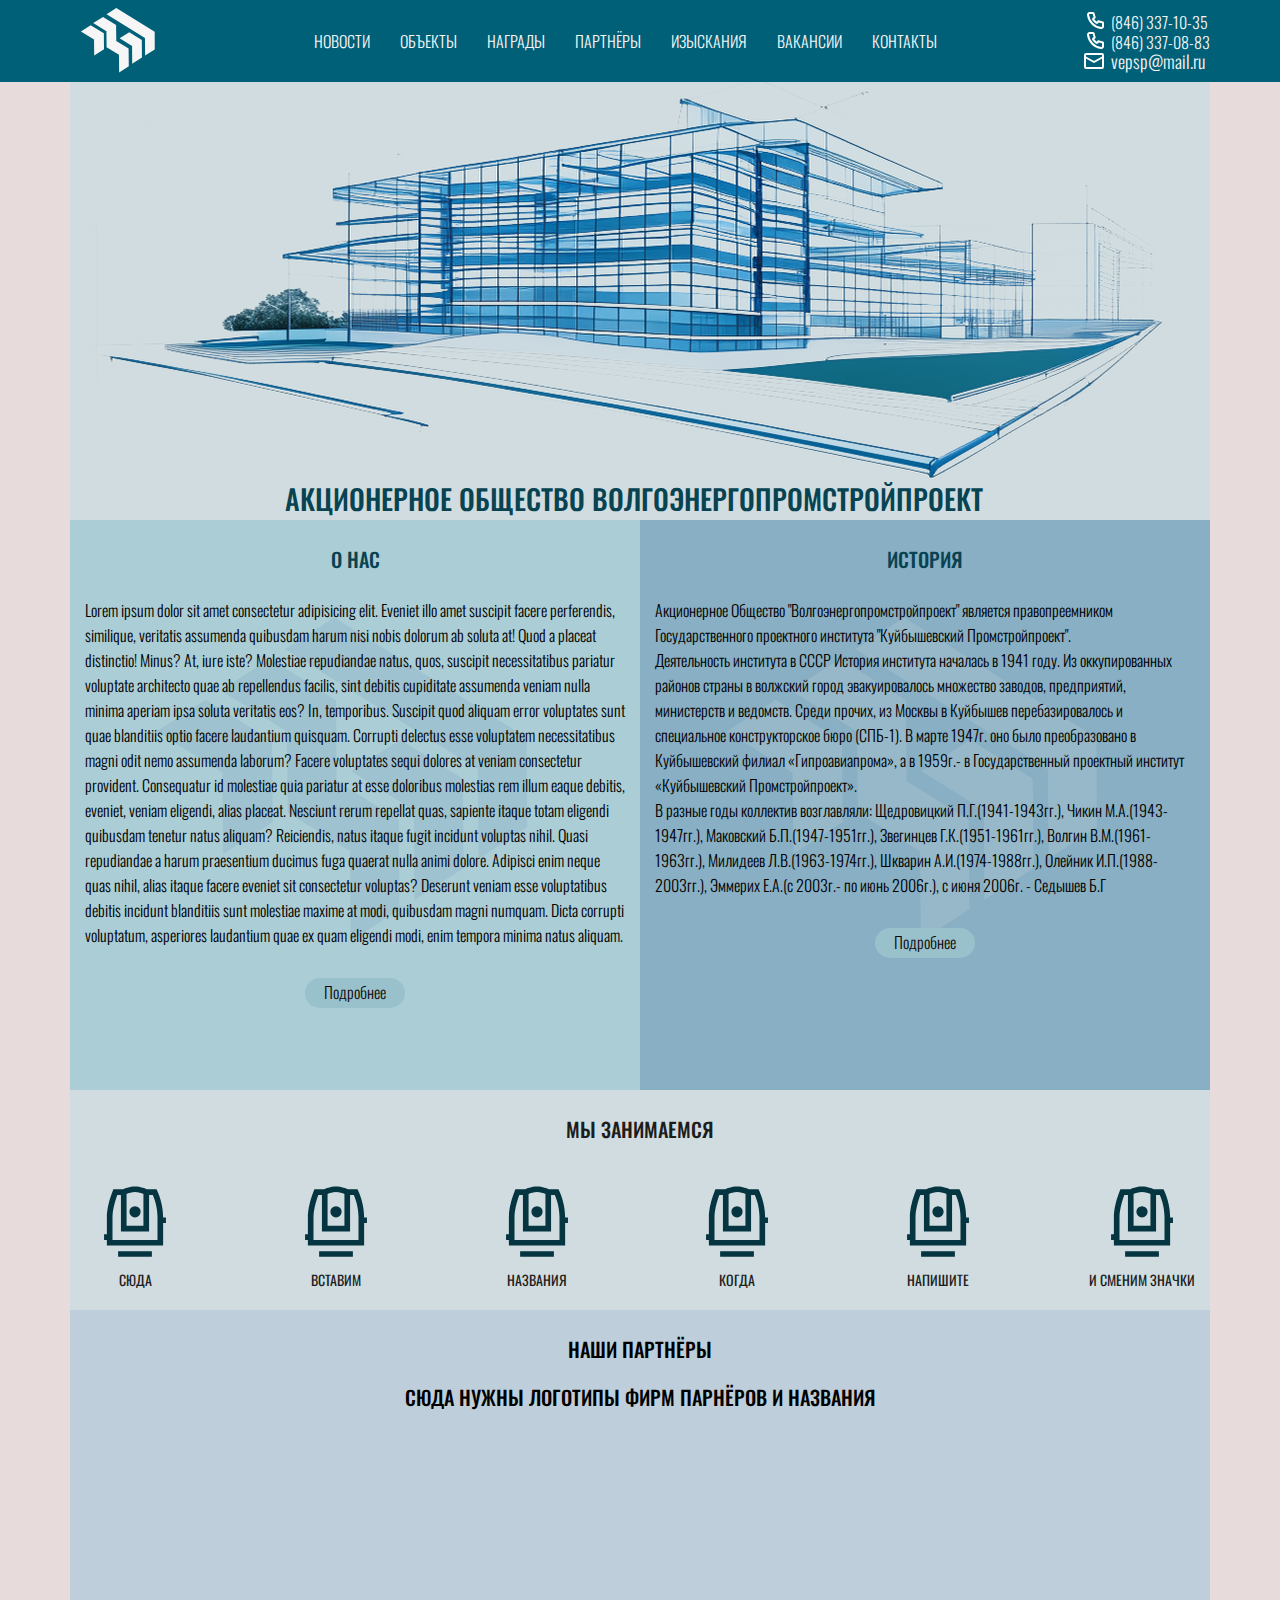
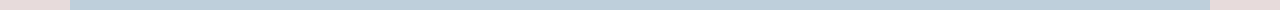
<file: index.html>
<!DOCTYPE html>
<html lang="ru">
  <head>
    <meta charset="UTF-8" />
    <meta name="viewport" content="width=device-width, initial-scale=1.0" />
    <title>АО ВЭПСП</title>
    <link rel="stylesheet" href="css/reset.css" />
    <link rel="stylesheet" href="css/normalize.css" />
    <link rel="stylesheet" href="style.css" />
    <link rel="preconnect" href="https://fonts.googleapis.com" />
    <link rel="preconnect" href="https://fonts.gstatic.com" crossorigin />
    <link
      href="https://fonts.googleapis.com/css2?family=Oswald:wght@300;500;600&display=swap"
      rel="stylesheet"
    />
  </head>
  <body>
    <header class="header">
      <div class="container">
        <nav class="nav">
          <a href="#" class="logo">
            <svg
              class="logo"
              width="100"
              height="70"
              viewBox="0 0 656 528"
              fill="none"
              xmlns="http://www.w3.org/2000/svg"
            >
              <path
                d="M33.0409 199.155L132.198 260.589L133.498 381.06L207.336 334.579L206.15 213.767L106.648 152.978"
                fill="currentColor"
              />
              <path
                d="M125.859 136.428L199.987 89.6133L298.509 150.877L299.923 271.663L392.825 328.789L394.339 462.796L321.607 508.645L320.236 375.763L226.722 318.332L225.68 197.94L125.859 136.428Z"
                fill="currentColor"
              />
              <path
                d="M325.095 251.667L398.052 205.102L492.516 263.316L493.586 396.266L420.095 442.791L418.961 309.853L325.095 251.667Z"
                fill="currentColor"
              />
              <path
                d="M226.754 69.7974L300.11 23.217L589.565 201.773L590.159 335.349L517.536 381.816L516.205 248.433L226.754 69.7974Z"
                fill="currentColor"
              />
            </svg>
          </a>

          <ul class="menu">
            <li class="menu-item">
              <a class="menu-link" href="news.html">НОВОСТИ</a>
            </li>
            <li class="menu-item"><a class="menu-link" href="">ОБЪЕКТЫ</a></li>
            <li class="menu-item"><a class="menu-link" href="">НАГРАДЫ</a></li>
            <li class="menu-item"><a class="menu-link" href="">ПАРТНЁРЫ</a></li>
            <li class="menu-item">
              <a class="menu-link" href="research.html">ИЗЫСКАНИЯ</a>
            </li>
            <li class="menu-item">
              <a class="menu-link" href="vacancy.html">ВАКАНСИИ</a>
            </li>
            <li class="menu-item">
              <a class="menu-link" href="contacts.html">КОНТАКТЫ</a>
            </li>
          </ul>

          <ul class="contacts">
            <li><a href="tel:78463371035">(846) 337-10-35</a></li>
            <li><a href="tel:78463370883">(846) 337-08-83</a></li>
            <li class="mail">
              <a class="mail" href="mailto:vepsp@mail.ru"> vepsp@mail.ru</a>
            </li>
          </ul>
        </nav>
      </div>
    </header>

    <main class="main">
      <section class="headline">
        <h1 class="title">АКЦИОНЕРНОЕ ОБЩЕСТВО ВОЛГОЭНЕРГОПРОМСТРОЙПРОЕКТ</h1>
      </section>
      <section class="block-boxes">
        <ul class="about-us">
          <h2 class="ogl">О НАС</h2>
          <p class="text-block">
            Lorem ipsum dolor sit amet consectetur adipisicing elit. Eveniet
            illo amet suscipit facere perferendis, similique, veritatis
            assumenda quibusdam harum nisi nobis dolorum ab soluta at! Quod a
            placeat distinctio! Minus? At, iure iste? Molestiae repudiandae
            natus, quos, suscipit necessitatibus pariatur voluptate architecto
            quae ab repellendus facilis, sint debitis cupiditate assumenda
            veniam nulla minima aperiam ipsa soluta veritatis eos? In,
            temporibus. Suscipit quod aliquam error voluptates sunt quae
            blanditiis optio facere laudantium quisquam. Corrupti delectus esse
            voluptatem necessitatibus magni odit nemo assumenda laborum? Facere
            voluptates sequi dolores at veniam consectetur provident.
            Consequatur id molestiae quia pariatur at esse doloribus molestias
            rem illum eaque debitis, eveniet, veniam eligendi, alias placeat.
            Nesciunt rerum repellat quas, sapiente itaque totam eligendi
            quibusdam tenetur natus aliquam? Reiciendis, natus itaque fugit
            incidunt voluptas nihil. Quasi repudiandae a harum praesentium
            ducimus fuga quaerat nulla animi dolore. Adipisci enim neque quas
            nihil, alias itaque facere eveniet sit consectetur voluptas?
            Deserunt veniam esse voluptatibus debitis incidunt blanditiis sunt
            molestiae maxime at modi, quibusdam magni numquam. Dicta corrupti
            voluptatum, asperiores laudantium quae ex quam eligendi modi, enim
            tempora minima natus aliquam.
          </p>
          <a class="details btn-block" href="">Подробнее</a>
        </ul>
        <ul class="history">
          <h2 class="ogl">ИСТОРИЯ</h2>
          <p class="text-block">
            Акционерное Общество "Волгоэнергопромстройпроект" является
            правопреемником Государственного проектного института "Куйбышевский
            Промстройпроект". <br />Деятельность института в СССР История
            института началась в 1941 году. Из оккупированных районов страны в
            волжский город эвакуировалось множество заводов, предприятий,
            министерств и ведомств. Среди прочих, из Москвы в Куйбышев
            перебазировалось и специальное конструкторское бюро (СПБ-1). В марте
            1947г. оно было преобразовано в Куйбышевский филиал
            «Гипроавиапрома», а в 1959г.- в Государственный проектный институт
            «Куйбышевский Промстройпроект».<br />
            В разные годы коллектив возглавляли: Щедровицкий П.Г.(1941-1943гг.),
            Чикин М.А.(1943-1947гг.), Маковский Б.П.(1947-1951гг.), Звегинцев
            Г.К.(1951-1961гг.), Волгин В.М.(1961-1963гг.), Милидеев
            Л.В.(1963-1974гг.), Шкварин А.И.(1974-1988гг.), Олейник
            И.П.(1988-2003гг.), Эммерих Е.А.(с 2003г.- по июнь 2006г.), с июня
            2006г. - Седышев Б.Г
          </p>
          <a class="details btn-block" href="">Подробнее</a>
        </ul>
      </section>
      <section class="about-work">
        <h2 class="ogl">МЫ ЗАНИМАЕМСЯ</h2>
        <div class="work-inside">
          <div class="rtg">
            <svg
              class="logo-about"
              width="180"
              height="100"
              xmlns="http://www.w3.org/2000/svg"
              viewBox="0 0 32 32"
            >
              <path
                style="
                  line-height: normal;
                  text-indent: 0;
                  text-align: start;
                  text-decoration-line: none;
                  text-decoration-style: solid;
                  text-decoration-color: #000;
                  text-transform: none;
                  block-progression: tb;
                  isolation: auto;
                  mix-blend-mode: normal;
                  fill: #053541;
                "
                d="M 16 3 C 14.023696 3 12.287704 3.7573069 11.777344 4 L 8.3222656 4 L 8.0722656 4.6289062 C 8.0722656 4.6289062 6 9.6666667 6 14 L 6 20 L 5 20 L 5 22 L 6 22 L 6 24 L 26 24 L 26 16 L 27 16 L 27 14 L 26 14 C 26 8.7333333 23.894531 4.5527344 23.894531 4.5527344 L 23.617188 4 L 23 4 L 20.222656 4 C 19.712296 3.757307 17.976304 3 16 3 z M 16 5 C 17.133562 5 18.325882 5.4032515 19 5.6679688 L 19 17 L 13 17 L 13 5.6679688 C 13.674118 5.4032515 14.866438 5 16 5 z M 9.7226562 6 L 11 6 L 11 19 L 21 19 L 21 6 L 22.314453 6 C 22.645576 6.7189525 24 9.7894236 24 14 L 24 22 L 8 22 L 8 14 C 8 10.725409 9.3937184 6.883794 9.7226562 6 z M 16 10 A 2 2 0 0 0 14 12 A 2 2 0 0 0 16 14 A 2 2 0 0 0 18 12 A 2 2 0 0 0 16 10 z M 10 26 L 10 28 L 22 28 L 22 26 L 10 26 z"
                font-weight="400"
                font-family="sans-serif"
                white-space="normal"
                overflow="visible"
              />
            </svg>
            <h2>СЮДА</h2>
          </div>
          <div>
            <svg
              class="logo-about"
              width="180"
              height="100"
              xmlns="http://www.w3.org/2000/svg"
              viewBox="0 0 32 32"
            >
              <path
                style="
                  line-height: normal;
                  text-indent: 0;
                  text-align: start;
                  text-decoration-line: none;
                  text-decoration-style: solid;
                  text-decoration-color: #000;
                  text-transform: none;
                  block-progression: tb;
                  isolation: auto;
                  mix-blend-mode: normal;
                  fill: #053541;
                "
                d="M 16 3 C 14.023696 3 12.287704 3.7573069 11.777344 4 L 8.3222656 4 L 8.0722656 4.6289062 C 8.0722656 4.6289062 6 9.6666667 6 14 L 6 20 L 5 20 L 5 22 L 6 22 L 6 24 L 26 24 L 26 16 L 27 16 L 27 14 L 26 14 C 26 8.7333333 23.894531 4.5527344 23.894531 4.5527344 L 23.617188 4 L 23 4 L 20.222656 4 C 19.712296 3.757307 17.976304 3 16 3 z M 16 5 C 17.133562 5 18.325882 5.4032515 19 5.6679688 L 19 17 L 13 17 L 13 5.6679688 C 13.674118 5.4032515 14.866438 5 16 5 z M 9.7226562 6 L 11 6 L 11 19 L 21 19 L 21 6 L 22.314453 6 C 22.645576 6.7189525 24 9.7894236 24 14 L 24 22 L 8 22 L 8 14 C 8 10.725409 9.3937184 6.883794 9.7226562 6 z M 16 10 A 2 2 0 0 0 14 12 A 2 2 0 0 0 16 14 A 2 2 0 0 0 18 12 A 2 2 0 0 0 16 10 z M 10 26 L 10 28 L 22 28 L 22 26 L 10 26 z"
                font-weight="400"
                font-family="sans-serif"
                white-space="normal"
                overflow="visible"
              />
            </svg>
            <h2>ВСТАВИМ</h2>
          </div>
          <div>
            <svg
              class="logo-about"
              width="180"
              height="100"
              xmlns="http://www.w3.org/2000/svg"
              viewBox="0 0 32 32"
            >
              <path
                style="
                  line-height: normal;
                  text-indent: 0;
                  text-align: start;
                  text-decoration-line: none;
                  text-decoration-style: solid;
                  text-decoration-color: #000;
                  text-transform: none;
                  block-progression: tb;
                  isolation: auto;
                  mix-blend-mode: normal;
                  fill: #053541;
                "
                d="M 16 3 C 14.023696 3 12.287704 3.7573069 11.777344 4 L 8.3222656 4 L 8.0722656 4.6289062 C 8.0722656 4.6289062 6 9.6666667 6 14 L 6 20 L 5 20 L 5 22 L 6 22 L 6 24 L 26 24 L 26 16 L 27 16 L 27 14 L 26 14 C 26 8.7333333 23.894531 4.5527344 23.894531 4.5527344 L 23.617188 4 L 23 4 L 20.222656 4 C 19.712296 3.757307 17.976304 3 16 3 z M 16 5 C 17.133562 5 18.325882 5.4032515 19 5.6679688 L 19 17 L 13 17 L 13 5.6679688 C 13.674118 5.4032515 14.866438 5 16 5 z M 9.7226562 6 L 11 6 L 11 19 L 21 19 L 21 6 L 22.314453 6 C 22.645576 6.7189525 24 9.7894236 24 14 L 24 22 L 8 22 L 8 14 C 8 10.725409 9.3937184 6.883794 9.7226562 6 z M 16 10 A 2 2 0 0 0 14 12 A 2 2 0 0 0 16 14 A 2 2 0 0 0 18 12 A 2 2 0 0 0 16 10 z M 10 26 L 10 28 L 22 28 L 22 26 L 10 26 z"
                font-weight="400"
                font-family="sans-serif"
                white-space="normal"
                overflow="visible"
              />
            </svg>
            <h2>НАЗВАНИЯ</h2>
          </div>
          <div>
            <svg
              class="logo-about"
              width="180"
              height="100"
              xmlns="http://www.w3.org/2000/svg"
              viewBox="0 0 32 32"
            >
              <path
                style="
                  line-height: normal;
                  text-indent: 0;
                  text-align: start;
                  text-decoration-line: none;
                  text-decoration-style: solid;
                  text-decoration-color: #000;
                  text-transform: none;
                  block-progression: tb;
                  isolation: auto;
                  mix-blend-mode: normal;
                  fill: #053541;
                "
                d="M 16 3 C 14.023696 3 12.287704 3.7573069 11.777344 4 L 8.3222656 4 L 8.0722656 4.6289062 C 8.0722656 4.6289062 6 9.6666667 6 14 L 6 20 L 5 20 L 5 22 L 6 22 L 6 24 L 26 24 L 26 16 L 27 16 L 27 14 L 26 14 C 26 8.7333333 23.894531 4.5527344 23.894531 4.5527344 L 23.617188 4 L 23 4 L 20.222656 4 C 19.712296 3.757307 17.976304 3 16 3 z M 16 5 C 17.133562 5 18.325882 5.4032515 19 5.6679688 L 19 17 L 13 17 L 13 5.6679688 C 13.674118 5.4032515 14.866438 5 16 5 z M 9.7226562 6 L 11 6 L 11 19 L 21 19 L 21 6 L 22.314453 6 C 22.645576 6.7189525 24 9.7894236 24 14 L 24 22 L 8 22 L 8 14 C 8 10.725409 9.3937184 6.883794 9.7226562 6 z M 16 10 A 2 2 0 0 0 14 12 A 2 2 0 0 0 16 14 A 2 2 0 0 0 18 12 A 2 2 0 0 0 16 10 z M 10 26 L 10 28 L 22 28 L 22 26 L 10 26 z"
                font-weight="400"
                font-family="sans-serif"
                white-space="normal"
                overflow="visible"
              />
            </svg>
            <h2>КОГДА</h2>
          </div>
          <div>
            <svg
              class="logo-about"
              width="180"
              height="100"
              xmlns="http://www.w3.org/2000/svg"
              viewBox="0 0 32 32"
            >
              <path
                style="
                  line-height: normal;
                  text-indent: 0;
                  text-align: start;
                  text-decoration-line: none;
                  text-decoration-style: solid;
                  text-decoration-color: #000;
                  text-transform: none;
                  block-progression: tb;
                  isolation: auto;
                  mix-blend-mode: normal;
                  fill: #053541;
                "
                d="M 16 3 C 14.023696 3 12.287704 3.7573069 11.777344 4 L 8.3222656 4 L 8.0722656 4.6289062 C 8.0722656 4.6289062 6 9.6666667 6 14 L 6 20 L 5 20 L 5 22 L 6 22 L 6 24 L 26 24 L 26 16 L 27 16 L 27 14 L 26 14 C 26 8.7333333 23.894531 4.5527344 23.894531 4.5527344 L 23.617188 4 L 23 4 L 20.222656 4 C 19.712296 3.757307 17.976304 3 16 3 z M 16 5 C 17.133562 5 18.325882 5.4032515 19 5.6679688 L 19 17 L 13 17 L 13 5.6679688 C 13.674118 5.4032515 14.866438 5 16 5 z M 9.7226562 6 L 11 6 L 11 19 L 21 19 L 21 6 L 22.314453 6 C 22.645576 6.7189525 24 9.7894236 24 14 L 24 22 L 8 22 L 8 14 C 8 10.725409 9.3937184 6.883794 9.7226562 6 z M 16 10 A 2 2 0 0 0 14 12 A 2 2 0 0 0 16 14 A 2 2 0 0 0 18 12 A 2 2 0 0 0 16 10 z M 10 26 L 10 28 L 22 28 L 22 26 L 10 26 z"
                font-weight="400"
                font-family="sans-serif"
                white-space="normal"
                overflow="visible"
              />
            </svg>
            <h2>НАПИШИТЕ</h2>
          </div>
          <div>
            <svg
              class="logo-about"
              width="180"
              height="100"
              xmlns="http://www.w3.org/2000/svg"
              viewBox="0 0 32 32"
            >
              <path
                style="
                  line-height: normal;
                  text-indent: 0;
                  text-align: start;
                  text-decoration-line: none;
                  text-decoration-style: solid;
                  text-decoration-color: #000;
                  text-transform: none;
                  block-progression: tb;
                  isolation: auto;
                  mix-blend-mode: normal;
                  fill: #053541;
                "
                d="M 16 3 C 14.023696 3 12.287704 3.7573069 11.777344 4 L 8.3222656 4 L 8.0722656 4.6289062 C 8.0722656 4.6289062 6 9.6666667 6 14 L 6 20 L 5 20 L 5 22 L 6 22 L 6 24 L 26 24 L 26 16 L 27 16 L 27 14 L 26 14 C 26 8.7333333 23.894531 4.5527344 23.894531 4.5527344 L 23.617188 4 L 23 4 L 20.222656 4 C 19.712296 3.757307 17.976304 3 16 3 z M 16 5 C 17.133562 5 18.325882 5.4032515 19 5.6679688 L 19 17 L 13 17 L 13 5.6679688 C 13.674118 5.4032515 14.866438 5 16 5 z M 9.7226562 6 L 11 6 L 11 19 L 21 19 L 21 6 L 22.314453 6 C 22.645576 6.7189525 24 9.7894236 24 14 L 24 22 L 8 22 L 8 14 C 8 10.725409 9.3937184 6.883794 9.7226562 6 z M 16 10 A 2 2 0 0 0 14 12 A 2 2 0 0 0 16 14 A 2 2 0 0 0 18 12 A 2 2 0 0 0 16 10 z M 10 26 L 10 28 L 22 28 L 22 26 L 10 26 z"
                font-weight="400"
                font-family="sans-serif"
                white-space="normal"
                overflow="visible"
              />
            </svg>
            <h2>И СМЕНИМ ЗНАЧКИ</h2>
          </div>
        </div>
      </section>
      <div class="partners-block">
        <h2 class="ogl">НАШИ ПАРТНЁРЫ</h2>
        <h2 class="ogl">СЮДА НУЖНЫ ЛОГОТИПЫ ФИРМ ПАРНЁРОВ И НАЗВАНИЯ</h2>
      </div>
    </main>
  </body>
</html>
</file>
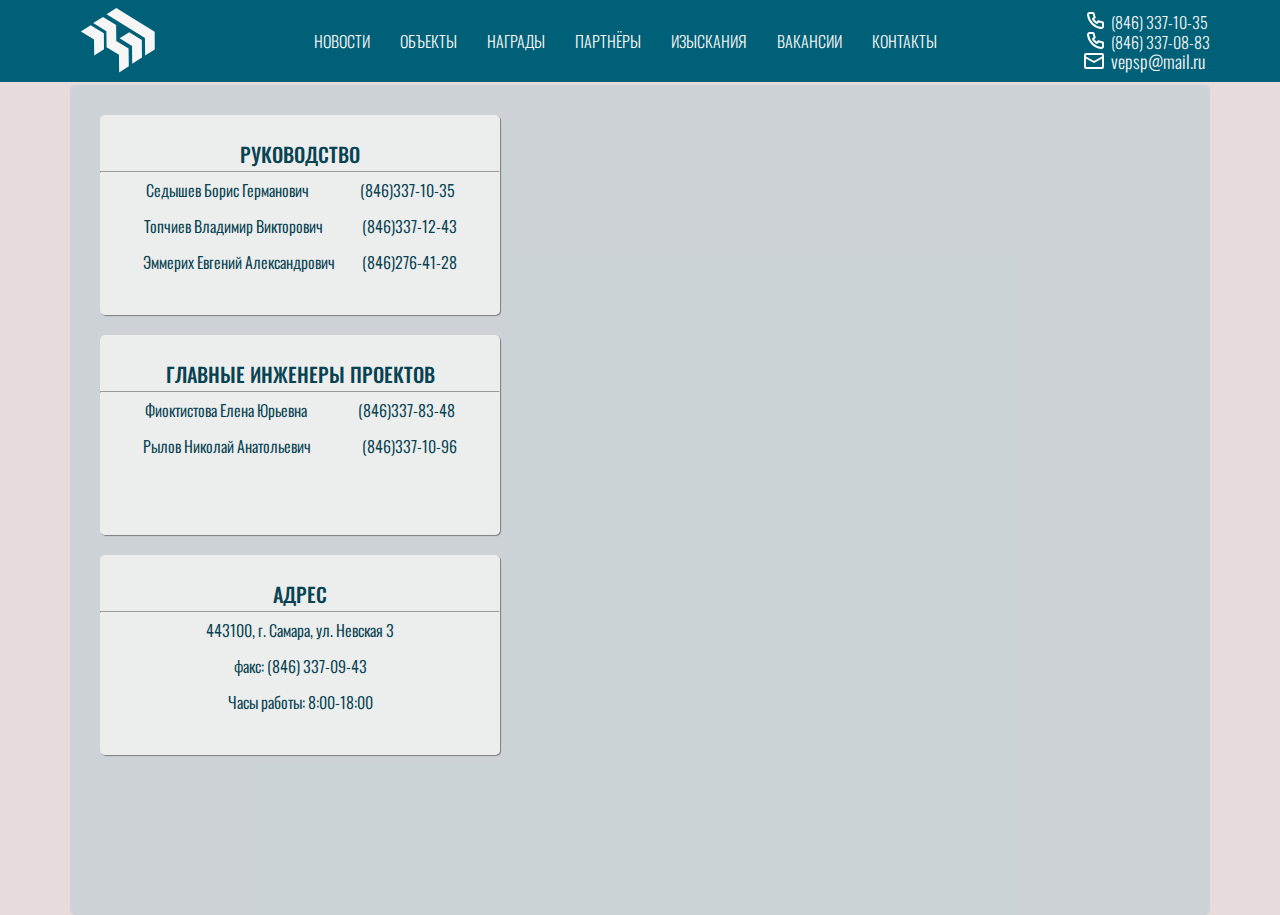
<file: contacts.html>
<!DOCTYPE html>
<html lang="en">
  <head>
    <meta charset="UTF-8" />
    <meta name="viewport" content="width=device-width, initial-scale=1.0" />
    <title>АО ВЭПСП</title>
    <link rel="stylesheet" href="css/reset.css" />
    <link rel="stylesheet" href="css/normalize.css" />
    <link rel="stylesheet" href="style.css" />
    <link rel="preconnect" href="https://fonts.googleapis.com">
    <link rel="preconnect" href="https://fonts.gstatic.com" crossorigin>
    <link href="https://fonts.googleapis.com/css2?family=Oswald:wght@200..700&display=swap" rel="stylesheet">
  </head>
  <body>
    <header class="header">
      <div class="container">
        <nav class="nav">
          <a href="index.html" class="logo">
            <svg
              class="logo"
              width="100"
              height="70"
              viewBox="0 0 656 528"
              fill="none"
              xmlns="http://www.w3.org/2000/svg"
            >
              <path
                d="M33.0409 199.155L132.198 260.589L133.498 381.06L207.336 334.579L206.15 213.767L106.648 152.978"
                fill="currentColor"
              />
              <path
                d="M125.859 136.428L199.987 89.6133L298.509 150.877L299.923 271.663L392.825 328.789L394.339 462.796L321.607 508.645L320.236 375.763L226.722 318.332L225.68 197.94L125.859 136.428Z"
                fill="currentColor"
              />
              <path
                d="M325.095 251.667L398.052 205.102L492.516 263.316L493.586 396.266L420.095 442.791L418.961 309.853L325.095 251.667Z"
                fill="currentColor"
              />
              <path
                d="M226.754 69.7974L300.11 23.217L589.565 201.773L590.159 335.349L517.536 381.816L516.205 248.433L226.754 69.7974Z"
                fill="currentColor"
              />
            </svg>
          </a>

          <ul class="menu">
            <li class="menu-item">
              <a class="menu-link" href="news.html">НОВОСТИ</a>
            </li>
            <li class="menu-item"><a class="menu-link" href="">ОБЪЕКТЫ</a></li>
            <li class="menu-item"><a class="menu-link" href="">НАГРАДЫ</a></li>
            <li class="menu-item"><a class="menu-link" href="">ПАРТНЁРЫ</a></li>
            <li class="menu-item">
              <a class="menu-link" href="research.html">ИЗЫСКАНИЯ</a>
            </li>
            <li class="menu-item"><a class="menu-link" href="vacancy.html">ВАКАНСИИ</a></li>
            <li class="menu-item">
              <a class="menu-link" href="#">КОНТАКТЫ</a>
            </li>
          </ul>

          <ul class="contacts">
            <li><a href="tel:78463371035">(846) 337-10-35</a></li>
            <li><a href="tel:78463370883">(846) 337-08-83</a></li>
            <li class="mail">
              <a class="mail" href="mailto:vepsp@mail.ru"> vepsp@mail.ru</a>
            </li>
          </ul>
        </nav>
      </div>
    </header>
    <div class="contacts-page">
      <div class="contacts-block">
        <div class="contacts-info">
          <h2 class="ogl">РУКОВОДСТВО</h2>
          <hr />
          <p>
            Седышев Борис Германович&nbsp; &nbsp; &nbsp;
            &nbsp;&nbsp;&nbsp;&nbsp;&nbsp;&nbsp;&nbsp;&nbsp;&nbsp;&nbsp;
            <a href="tel:78463371035">(846)337-10-35</a>
            
          </p>
          <br />
          <p>
            Топчиев Владимир
            Викторович&nbsp;&nbsp;&nbsp;&nbsp;&nbsp;&nbsp;&nbsp;&nbsp;&nbsp;&nbsp;&nbsp;&nbsp;
            <a href="tel:78463371243">(846)337-12-43</a>
          </p>
          <br />
          <p>
            Эммерих Евгений
            Александрович&nbsp;&nbsp;&nbsp;&nbsp;&nbsp;&nbsp;&nbsp;&nbsp;
            <a href="tel:78462764128">(846)276-41-28</a>
          </p> 
        </div>
        <div class="contacts-info">
            <h2 class="ogl">ГЛАВНЫЕ ИНЖЕНЕРЫ ПРОЕКТОВ</h2>
            <hr />
            <p>Фиоктистова Елена Юрьевна&nbsp; &nbsp; &nbsp;
              &nbsp;&nbsp;&nbsp;&nbsp;&nbsp;&nbsp;&nbsp;&nbsp;&nbsp;&nbsp;
              <a href="tel:78463378348">(846)337-83-48</a>
              
            </p>
            <br />
            <p>
                Рылов Николай Анатольевич&nbsp;&nbsp;&nbsp;&nbsp;&nbsp;&nbsp;&nbsp;&nbsp;&nbsp;&nbsp;&nbsp;&nbsp;&nbsp;&nbsp;&nbsp;&nbsp;
                <a href="tel:78463371096">(846)337-10-96</a>
            </p>
            <br />
      </div>
      <div class="contacts-info">
        <h2 class="ogl">АДРЕС</h2>
        <hr />
        <p>443100, г. Самара, ул. Невская 3</p>
        <br>
        <p>факс: (846) 337-09-43</p>
        <br>
        <p>Часы работы: 8:00-18:00</p>
  </div>
  </div>
  <div class="map-block">
    <iframe src="https://yandex.ru/map-widget/v1/?um=constructor%3Aa9b7528e3f3a382a996db3d8a9305de51ecf87d331ba4d74e0afa6dc3381dda2&amp;source=constructor" width="600" height="640" frameborder="0"></iframe>
  </div>
  </body>
</html>
</file>
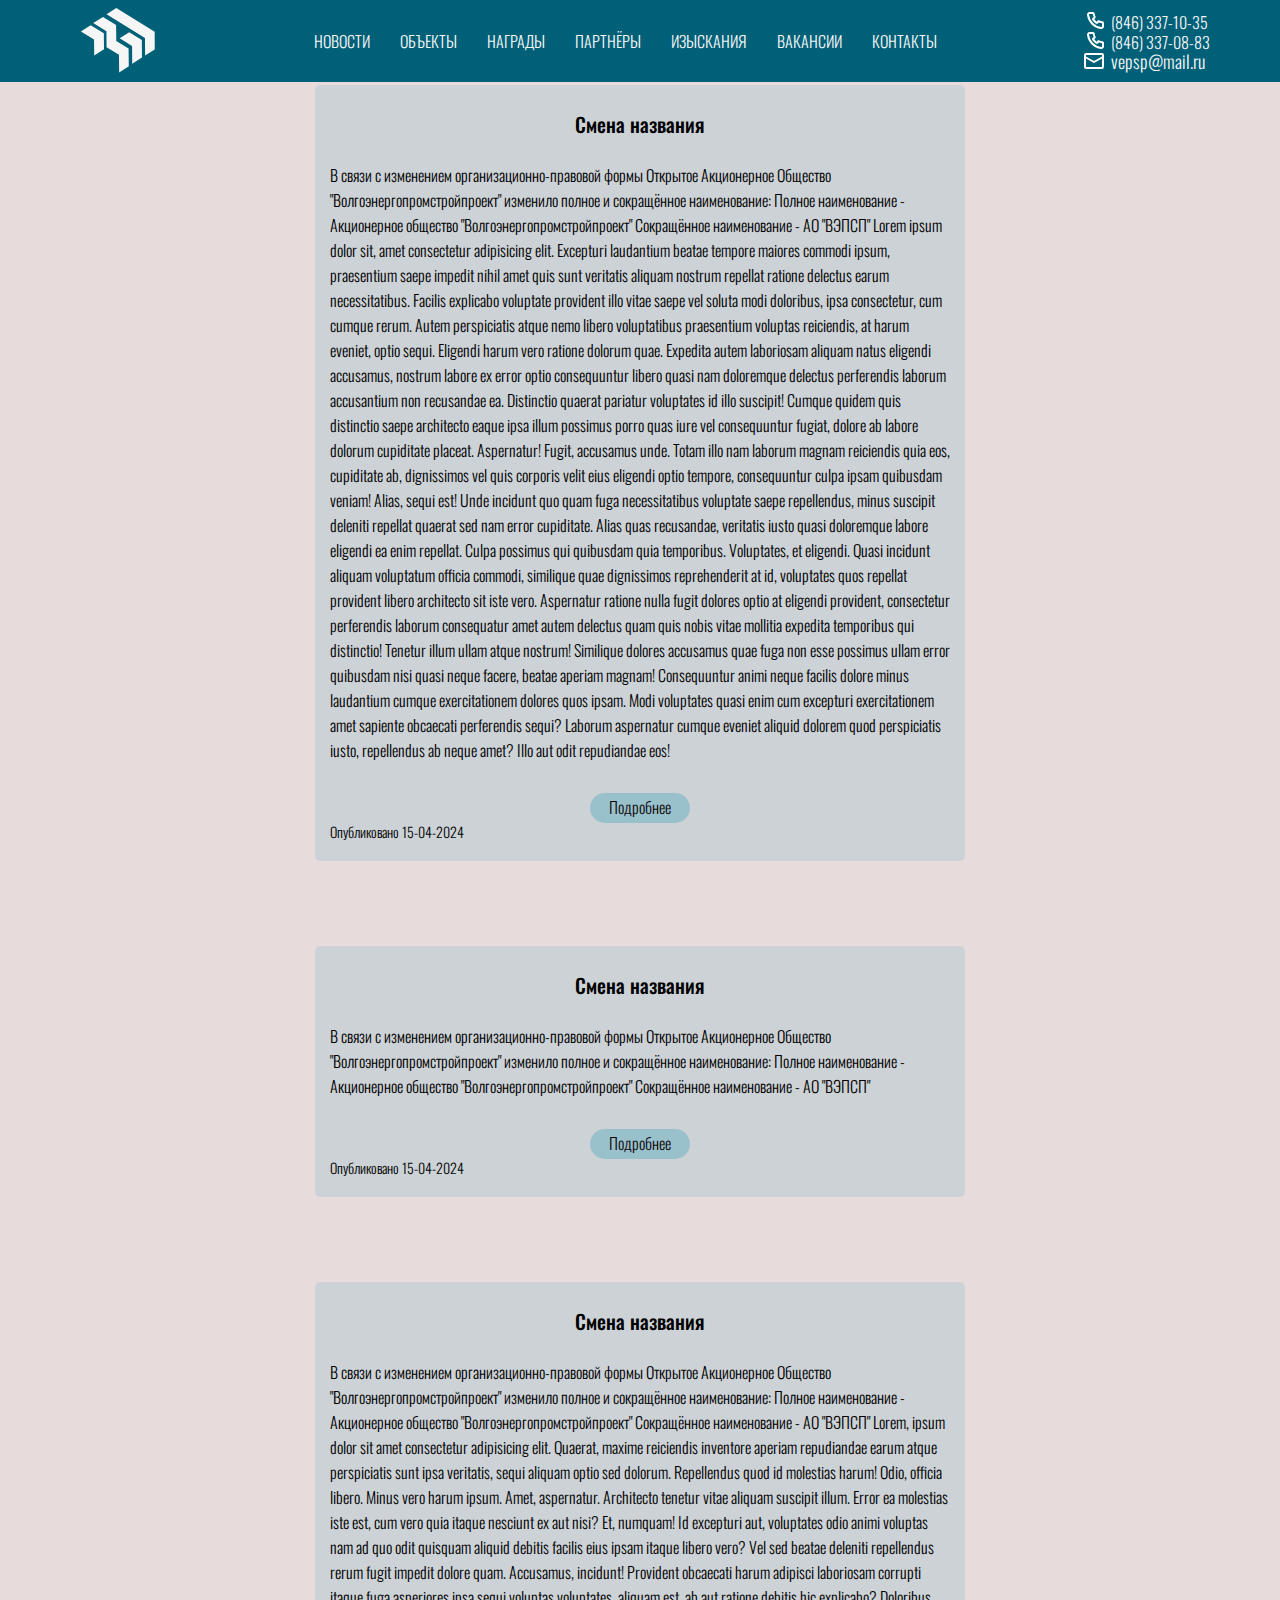
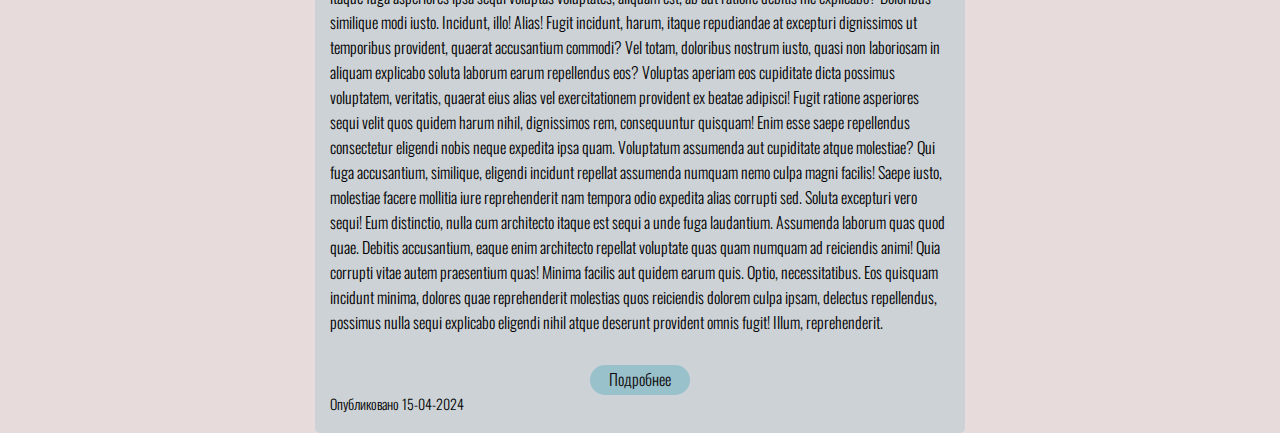
<file: news.html>
<!DOCTYPE html>
<html lang="en">
  <head>
    <meta charset="UTF-8" />
    <meta name="viewport" content="width=device-width, initial-scale=1.0" />
    <title>АО ВЭПСП</title>
    <link rel="stylesheet" href="css/reset.css" />
    <link rel="stylesheet" href="css/normalize.css" />
    <link rel="stylesheet" href="style.css" />
    <link rel="preconnect" href="https://fonts.googleapis.com" />
    <link rel="preconnect" href="https://fonts.gstatic.com" crossorigin />
    <link
      href="https://fonts.googleapis.com/css2?family=Oswald:wght@300;500;600&display=swap"
      rel="stylesheet"
    />
  </head>
  <body>
    <header class="header">
      <div class="container">
        <nav class="nav">
          <a href="index.html" class="logo">
            <svg
              class="logo"
              width="100"
              height="70"
              viewBox="0 0 656 528"
              fill="none"
              xmlns="http://www.w3.org/2000/svg"
            >
              <path
                d="M33.0409 199.155L132.198 260.589L133.498 381.06L207.336 334.579L206.15 213.767L106.648 152.978"
                fill="currentColor"
              />
              <path
                d="M125.859 136.428L199.987 89.6133L298.509 150.877L299.923 271.663L392.825 328.789L394.339 462.796L321.607 508.645L320.236 375.763L226.722 318.332L225.68 197.94L125.859 136.428Z"
                fill="currentColor"
              />
              <path
                d="M325.095 251.667L398.052 205.102L492.516 263.316L493.586 396.266L420.095 442.791L418.961 309.853L325.095 251.667Z"
                fill="currentColor"
              />
              <path
                d="M226.754 69.7974L300.11 23.217L589.565 201.773L590.159 335.349L517.536 381.816L516.205 248.433L226.754 69.7974Z"
                fill="currentColor"
              />
            </svg>
          </a>

          <ul class="menu">
            <li class="menu-item">
              <a class="menu-link" href="news.html">НОВОСТИ</a>
            </li>
            <li class="menu-item"><a class="menu-link" href="">ОБЪЕКТЫ</a></li>
            <li class="menu-item"><a class="menu-link" href="">НАГРАДЫ</a></li>
            <li class="menu-item"><a class="menu-link" href="">ПАРТНЁРЫ</a></li>
            <li class="menu-item">
              <a class="menu-link" href="research.html">ИЗЫСКАНИЯ</a>
            </li>
            <li class="menu-item">
              <a class="menu-link" href="vacancy.html">ВАКАНСИИ</a>
            </li>
            <li class="menu-item">
              <a class="menu-link" href="contacts.html">КОНТАКТЫ</a>
            </li>
          </ul>

          <ul class="contacts">
            <li><a href="tel:78463371035">(846) 337-10-35</a></li>
            <li><a href="tel:78463370883">(846) 337-08-83</a></li>
            <li class="mail">
              <a class="mail" href="mailto:vepsp@mail.ru"> vepsp@mail.ru</a>
            </li>
          </ul>
        </nav>
      </div>
    </header>
    <div class="news-blog">
      <div class="news-short">
        <!-- <img src="/src/img/photo/bald.jpg" alt="" /> -->
        <h2 class="ogl">Смена названия</h2>
        <!-- <img src="/src/img/photo/bald.jpg" alt=""> -->
        <p class="text-block">
          В связи с изменением организационно-правовой формы Открытое
          Акционерное Общество "Волгоэнергопромстройпроект" изменило полное и
          сокращённое наименование: Полное наименование - Акционерное общество
          "Волгоэнергопромстройпроект" Сокращённое наименование - АО "ВЭПСП"
          Lorem ipsum dolor sit, amet consectetur adipisicing elit. Excepturi
          laudantium beatae tempore maiores commodi ipsum, praesentium saepe
          impedit nihil amet quis sunt veritatis aliquam nostrum repellat
          ratione delectus earum necessitatibus. Facilis explicabo voluptate
          provident illo vitae saepe vel soluta modi doloribus, ipsa
          consectetur, cum cumque rerum. Autem perspiciatis atque nemo libero
          voluptatibus praesentium voluptas reiciendis, at harum eveniet, optio
          sequi. Eligendi harum vero ratione dolorum quae. Expedita autem
          laboriosam aliquam natus eligendi accusamus, nostrum labore ex error
          optio consequuntur libero quasi nam doloremque delectus perferendis
          laborum accusantium non recusandae ea. Distinctio quaerat pariatur
          voluptates id illo suscipit! Cumque quidem quis distinctio saepe
          architecto eaque ipsa illum possimus porro quas iure vel consequuntur
          fugiat, dolore ab labore dolorum cupiditate placeat. Aspernatur!
          Fugit, accusamus unde. Totam illo nam laborum magnam reiciendis quia
          eos, cupiditate ab, dignissimos vel quis corporis velit eius eligendi
          optio tempore, consequuntur culpa ipsam quibusdam veniam! Alias, sequi
          est! Unde incidunt quo quam fuga necessitatibus voluptate saepe
          repellendus, minus suscipit deleniti repellat quaerat sed nam error
          cupiditate. Alias quas recusandae, veritatis iusto quasi doloremque
          labore eligendi ea enim repellat. Culpa possimus qui quibusdam quia
          temporibus. Voluptates, et eligendi. Quasi incidunt aliquam voluptatum
          officia commodi, similique quae dignissimos reprehenderit at id,
          voluptates quos repellat provident libero architecto sit iste vero.
          Aspernatur ratione nulla fugit dolores optio at eligendi provident,
          consectetur perferendis laborum consequatur amet autem delectus quam
          quis nobis vitae mollitia expedita temporibus qui distinctio! Tenetur
          illum ullam atque nostrum! Similique dolores accusamus quae fuga non
          esse possimus ullam error quibusdam nisi quasi neque facere, beatae
          aperiam magnam! Consequuntur animi neque facilis dolore minus
          laudantium cumque exercitationem dolores quos ipsam. Modi voluptates
          quasi enim cum excepturi exercitationem amet sapiente obcaecati
          perferendis sequi? Laborum aspernatur cumque eveniet aliquid dolorem
          quod perspiciatis iusto, repellendus ab neque amet? Illo aut odit
          repudiandae eos!
        </p>
        <div>
          <a class="btn-block" href="">Подробнее</a>
          <p class="post-date">Опубликовано 15-04-2024</p>
        </div>
      </div>
      <div class="news-short">
        <h2 class="ogl">Смена названия</h2>
        <p class="text-block">
          В связи с изменением организационно-правовой формы Открытое
          Акционерное Общество "Волгоэнергопромстройпроект" изменило полное и
          сокращённое наименование: Полное наименование - Акционерное общество
          "Волгоэнергопромстройпроект" Сокращённое наименование - АО "ВЭПСП"
        </p>
        <div>
          <a class="btn-block" href="">Подробнее</a>
          <p class="post-date">Опубликовано 15-04-2024</p>
        </div>
      </div>
      <div class="news-short">
        <h2 class="ogl">Смена названия</h2>
        <!-- <img src="/src/img/photo/bald.jpg" alt=""> -->
        <p class="text-block">
          В связи с изменением организационно-правовой формы Открытое
          Акционерное Общество "Волгоэнергопромстройпроект" изменило полное и
          сокращённое наименование: Полное наименование - Акционерное общество
          "Волгоэнергопромстройпроект" Сокращённое наименование - АО "ВЭПСП"
          Lorem, ipsum dolor sit amet consectetur adipisicing elit. Quaerat,
          maxime reiciendis inventore aperiam repudiandae earum atque
          perspiciatis sunt ipsa veritatis, sequi aliquam optio sed dolorum.
          Repellendus quod id molestias harum! Odio, officia libero. Minus vero
          harum ipsum. Amet, aspernatur. Architecto tenetur vitae aliquam
          suscipit illum. Error ea molestias iste est, cum vero quia itaque
          nesciunt ex aut nisi? Et, numquam! Id excepturi aut, voluptates odio
          animi voluptas nam ad quo odit quisquam aliquid debitis facilis eius
          ipsam itaque libero vero? Vel sed beatae deleniti repellendus rerum
          fugit impedit dolore quam. Accusamus, incidunt! Provident obcaecati
          harum adipisci laboriosam corrupti itaque fuga asperiores ipsa sequi
          voluptas voluptates, aliquam est, ab aut ratione debitis hic
          explicabo? Doloribus similique modi iusto. Incidunt, illo! Alias!
          Fugit incidunt, harum, itaque repudiandae at excepturi dignissimos ut
          temporibus provident, quaerat accusantium commodi? Vel totam,
          doloribus nostrum iusto, quasi non laboriosam in aliquam explicabo
          soluta laborum earum repellendus eos? Voluptas aperiam eos cupiditate
          dicta possimus voluptatem, veritatis, quaerat eius alias vel
          exercitationem provident ex beatae adipisci! Fugit ratione asperiores
          sequi velit quos quidem harum nihil, dignissimos rem, consequuntur
          quisquam! Enim esse saepe repellendus consectetur eligendi nobis neque
          expedita ipsa quam. Voluptatum assumenda aut cupiditate atque
          molestiae? Qui fuga accusantium, similique, eligendi incidunt repellat
          assumenda numquam nemo culpa magni facilis! Saepe iusto, molestiae
          facere mollitia iure reprehenderit nam tempora odio expedita alias
          corrupti sed. Soluta excepturi vero sequi! Eum distinctio, nulla cum
          architecto itaque est sequi a unde fuga laudantium. Assumenda laborum
          quas quod quae. Debitis accusantium, eaque enim architecto repellat
          voluptate quas quam numquam ad reiciendis animi! Quia corrupti vitae
          autem praesentium quas! Minima facilis aut quidem earum quis. Optio,
          necessitatibus. Eos quisquam incidunt minima, dolores quae
          reprehenderit molestias quos reiciendis dolorem culpa ipsam, delectus
          repellendus, possimus nulla sequi explicabo eligendi nihil atque
          deserunt provident omnis fugit! Illum, reprehenderit.
        </p>
        <div>
          <a class="btn-block" href="">Подробнее</a>
          <p class="post-date">Опубликовано 15-04-2024</p>
        </div>
      </div>
    </div>
  </body>
</html>
</file>
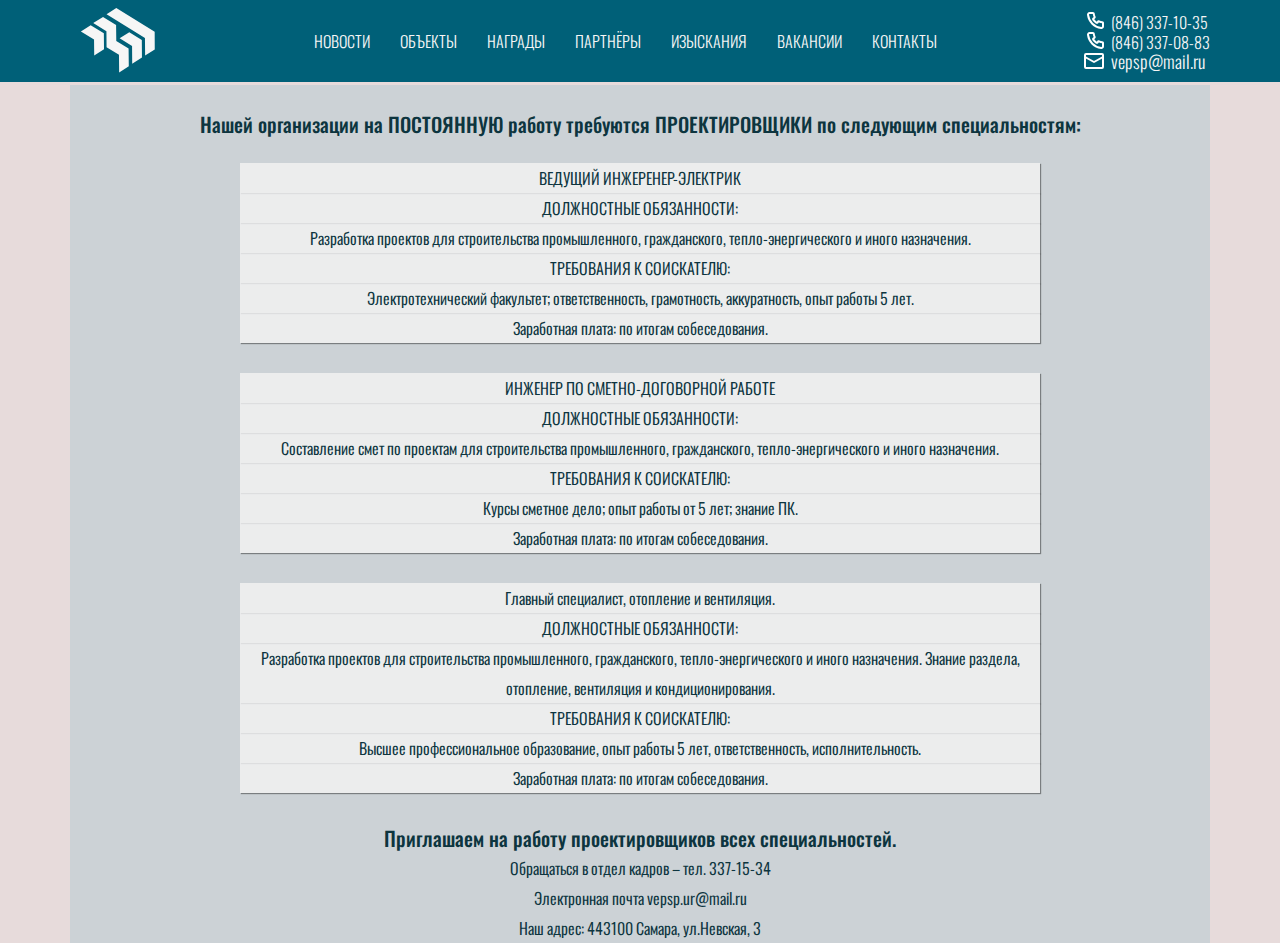
<file: vacancy.html>
<!DOCTYPE html>
<html lang="en">
  <head>
    <meta charset="UTF-8" />
    <meta name="viewport" content="width=device-width, initial-scale=1.0" />
    <title>АО ВЭПСП</title>
    <link rel="stylesheet" href="css/reset.css" />
    <link rel="stylesheet" href="css/normalize.css" />
    <link rel="stylesheet" href="style.css" />
    <link rel="preconnect" href="https://fonts.googleapis.com">
    <link rel="preconnect" href="https://fonts.gstatic.com" crossorigin>
    <link href="https://fonts.googleapis.com/css2?family=Oswald:wght@200..700&display=swap" rel="stylesheet">
  </head>
  <body>
    <header class="header">
      <div class="container">
        <nav class="nav">
          <a href="index.html" class="logo">
            <svg
              class="logo"
              width="100"
              height="70"
              viewBox="0 0 656 528"
              fill="none"
              xmlns="http://www.w3.org/2000/svg"
            >
              <path
                d="M33.0409 199.155L132.198 260.589L133.498 381.06L207.336 334.579L206.15 213.767L106.648 152.978"
                fill="currentColor"
              />
              <path
                d="M125.859 136.428L199.987 89.6133L298.509 150.877L299.923 271.663L392.825 328.789L394.339 462.796L321.607 508.645L320.236 375.763L226.722 318.332L225.68 197.94L125.859 136.428Z"
                fill="currentColor"
              />
              <path
                d="M325.095 251.667L398.052 205.102L492.516 263.316L493.586 396.266L420.095 442.791L418.961 309.853L325.095 251.667Z"
                fill="currentColor"
              />
              <path
                d="M226.754 69.7974L300.11 23.217L589.565 201.773L590.159 335.349L517.536 381.816L516.205 248.433L226.754 69.7974Z"
                fill="currentColor"
              />
            </svg>
          </a>

          <ul class="menu">
            <li class="menu-item">
              <a class="menu-link" href="news.html">НОВОСТИ</a>
            </li>
            <li class="menu-item"><a class="menu-link" href="">ОБЪЕКТЫ</a></li>
            <li class="menu-item"><a class="menu-link" href="">НАГРАДЫ</a></li>
            <li class="menu-item"><a class="menu-link" href="">ПАРТНЁРЫ</a></li>
            <li class="menu-item">
              <a class="menu-link" href="research.html">ИЗЫСКАНИЯ</a>
            </li>
            <li class="menu-item"><a class="menu-link" href="">ВАКАНСИИ</a></li>
            <li class="menu-item">
              <a class="menu-link" href="contacts.html">КОНТАКТЫ</a>
            </li>
          </ul>

          <ul class="contacts">
            <li><a href="tel:78463371035">(846) 337-10-35</a></li>
            <li><a href="tel:78463370883">(846) 337-08-83</a></li>
            <li class="mail">
              <a class="mail" href="mailto:vepsp@mail.ru"> vepsp@mail.ru</a>
            </li>
          </ul>
        </nav>
      </div>
    </header>
    <div class="vacancy-page">
      <p class="ogl">Нашей организации на ПОСТОЯННУЮ работу требуются ПРОЕКТИРОВЩИКИ по следующим специальностям:</p>
      <div class="vacancy-block">
        <div class="vacancy-cart">
        <ul>ВЕДУЩИЙ ИНЖЕРЕНЕР-ЭЛЕКТРИК</ul>
        <ul>ДОЛЖНОСТНЫЕ ОБЯЗАННОСТИ:</ul>
        <ul>Разработка проектов для строительства промышленного, гражданского, тепло-энергического и иного назначения. </ul>
        <ul>ТРЕБОВАНИЯ К СОИСКАТЕЛЮ:</ul>
        <ul>Электротехнический факультет; ответственность, грамотность, аккуратность, опыт работы 5 лет. </ul>
        <ul>Заработная плата: по итогам собеседования. </ul>
      </div>
      <div class="vacancy-block">
        <div class="vacancy-cart">
        <ul>ИНЖЕНЕР ПО СМЕТНО-ДОГОВОРНОЙ РАБОТЕ</ul>
        <ul>ДОЛЖНОСТНЫЕ ОБЯЗАННОСТИ:</ul>
        <ul>Составление смет по проектам для строительства промышленного, гражданского, тепло-энергического и иного назначения.  </ul>
        <ul>ТРЕБОВАНИЯ К СОИСКАТЕЛЮ:</ul>
        <ul>Курсы сметное дело; опыт работы от 5 лет; знание ПК.  </ul>
        <ul>Заработная плата: по итогам собеседования. </ul>
      </div>
      <div class="vacancy-block">
        <div class="vacancy-cart">
        <ul>Главный специалист, отопление и вентиляция.</ul>
        <ul>ДОЛЖНОСТНЫЕ ОБЯЗАННОСТИ:</ul>
        <ul>Разработка проектов для строительства промышленного, гражданского, тепло-энергического и иного назначения. Знание раздела, отопление, вентиляция и кондиционирования. </ul>
        <ul>ТРЕБОВАНИЯ К СОИСКАТЕЛЮ:</ul>
        <ul>Высшее профессиональное образование, опыт работы 5 лет, ответственность, исполнительность. </ul>
        <ul>Заработная плата: по итогам собеседования. </ul>
      </div>
      <p class="ogl">Приглашаем на работу проектировщиков всех специальностей. </p>
       <p >Обращаться в отдел кадров – тел. 337-15-34</p>
       <p>Электронная почта vepsp.ur@mail.ru</p>
        <p>Наш адрес: 443100 Самара, ул.Невская, 3</p>
      </div>
    </div>
  </body>
</html>
</file>
<file: style.css>
body {
  background-color: #e7dbdb;
  font-family: Oswald;
  font-size: 14px;
  line-height: 18px;
  font-weight: 300;
}

.header {
  position: fixed;
  top: 0;
  left: 0;
  right: 0;
  background-color: #006078;
  padding: 5px 0 5px 0;
  color: rgb(246, 246, 246);
  z-index: 1000;
}

.container {
  max-width: 1140px;
  margin: 0 auto;
  padding: 0 15px;
}

.nav {
  display: flex;
  justify-content: space-between;
  align-items: center;
}

.menu {
  display: flex;
}

.menu-item {
  padding-right: 30px;
}

a {
  font-size: 16px;
  text-decoration: none;
  color: inherit;
}
a:hover {
  color: rgb(117, 164, 164);
  transition: all 0.5s;
}

.contacts {
  list-style-image: url(src/img/icons/call.svg);
}
.mail {
  list-style-image: url(src/img/icons/mail.svg);
  font-size: 18px;
}

.headline {
  width: 1140px;
  height: 450px;
  background-image: url(src/img/img2.png);
  margin: auto;
  position: relative;
  align-items: center;
  color: #084352;
}

.title {
  margin: 0 auto;
  position: absolute;
  top: 420px;
  left: 215px;
  font-weight: 500;
}

.block-boxes {
  width: 1140px;
  height: 570px;
  margin: auto;
  display: flex;
  top: 30px;
  color: #084352;
}

.about-us {
  width: 570px;
  height: 570px;
  background-color: #aacdd6;
  background-image: url(src/img/icons/logo_veps\ 1\ blue.svg);
  background-position: center;
  background-repeat: no-repeat;
  background-size: 80%;
}

.history {
  width: 570px;
  height: 570px;
  background-color: #88afc4;
  background-position: center;
  background-image: url(src/img/icons/logo_veps\ 1\ blue\ history.svg);
  background-repeat: no-repeat;
  background-size: 80%;
}

.ogl {
  padding-top: 30px;
  text-align: center;
  justify-content: center;
  font-size: 20px;
  font-weight: 500;
  margin: 0 auto;
}

.text-block {
  font-size: 16px;
  padding: 30px 15px 30px 15px;

  color: black;
  line-height: 25px;
}

.about-work {
  text-align: center;
  margin: 0 auto;
  width: 1140px;
  height: 220px;
  background-color: #d0dcdf;
  color: rgb(29, 29, 29);
}

.work-inside {
  display: inline;
  display: flex;
  margin: 0 15px;
  display: flex;
  justify-content: space-between;
  align-items: center;
}

.main {
  flex-grow: 1;
  padding-top: 70px;
}

.logo-about {
  padding-top: 20px;
  max-width: 100px;
  max-height: 90px;
}

.logo:hover,
.logo-about:hover,
.rtg:hover {
  transform: scale(1.1);
  transition: all 0.5s;
}

.news-short {
  max-height: 800px;
  padding-bottom: 20px;
  margin: auto;
  background-color: #bcced39f;
  max-width: 650px;
  margin-top: 85px;
  border-radius: 5px;
}

.btn-block {
  margin: 0 auto;
  display: block;
  width: 100px;
  height: 25px;
  font-size: 16px;
  background-color: #99c1cc;
  color: rgb(14, 9, 9);
  border-radius: 20px;
  text-align: center;
  padding-top: 5px;
}

.btn-block:hover {
  background-color: #3d89b3;
  color: antiquewhite;
}

.news-blog {
  max-width: 1140px;
  margin: 0 auto;
  margin-top: 85px;
}

.post-date {
  padding-left: 15px;
  font-size: 14px;
}

.work-inside {
  font-weight: 400;
  margin-top: 20px;
}

/* .rtg {
  display: inline;
} */
.contacts-page {
  width: 1140px;
  height: 800px;
  margin: auto;
  display: flex;
  top: 30px;
  background-color: #bcced39f;
  margin-top: 85px;
  border-radius: 5px;
  padding-top: 30px;
  justify-content: space-between;
}

.contacts-info {
  font-size: 16px;
  font-weight: 350;
  box-shadow: 1px 1px 1px rgba(0, 0, 0, 0.4);
  color: #084352;
  margin-bottom: 20px;
  background-color: #f2f2f2d4;
  width: 400px;
  height: 200px;
  border-radius: 5px;
  margin-left: 30px;
  text-align: center;
}

.map-block {
  padding-right: 30px;
}

.partners-block {
  width: 1140px;
  height: 300px;
  background-color: #a2c7db98;
  margin: 0 auto;
}

.vacancy-page {
  text-align: center;
  margin: 0 auto;
  width: 1140px;
  background-color: #bcced39f;
  margin-top: 85px;
  font-size: 16px;
  font-weight: 350;
  color: #0d353f;
}

.vacancy-block ul {
  margin: 0 auto;
  background-color: #f2f2f2d4;
  width: 800px;
  /* border: 1px solid rgb(145, 141, 141); */ 
  box-shadow: 1px 1px 1px rgba(0, 0, 0, 0.4);
  line-height: 30px;
}

.vacancy-block p {
  line-height: 30px;
}

.vacancy-cart {
  margin-top: 30px;
}
</file>
